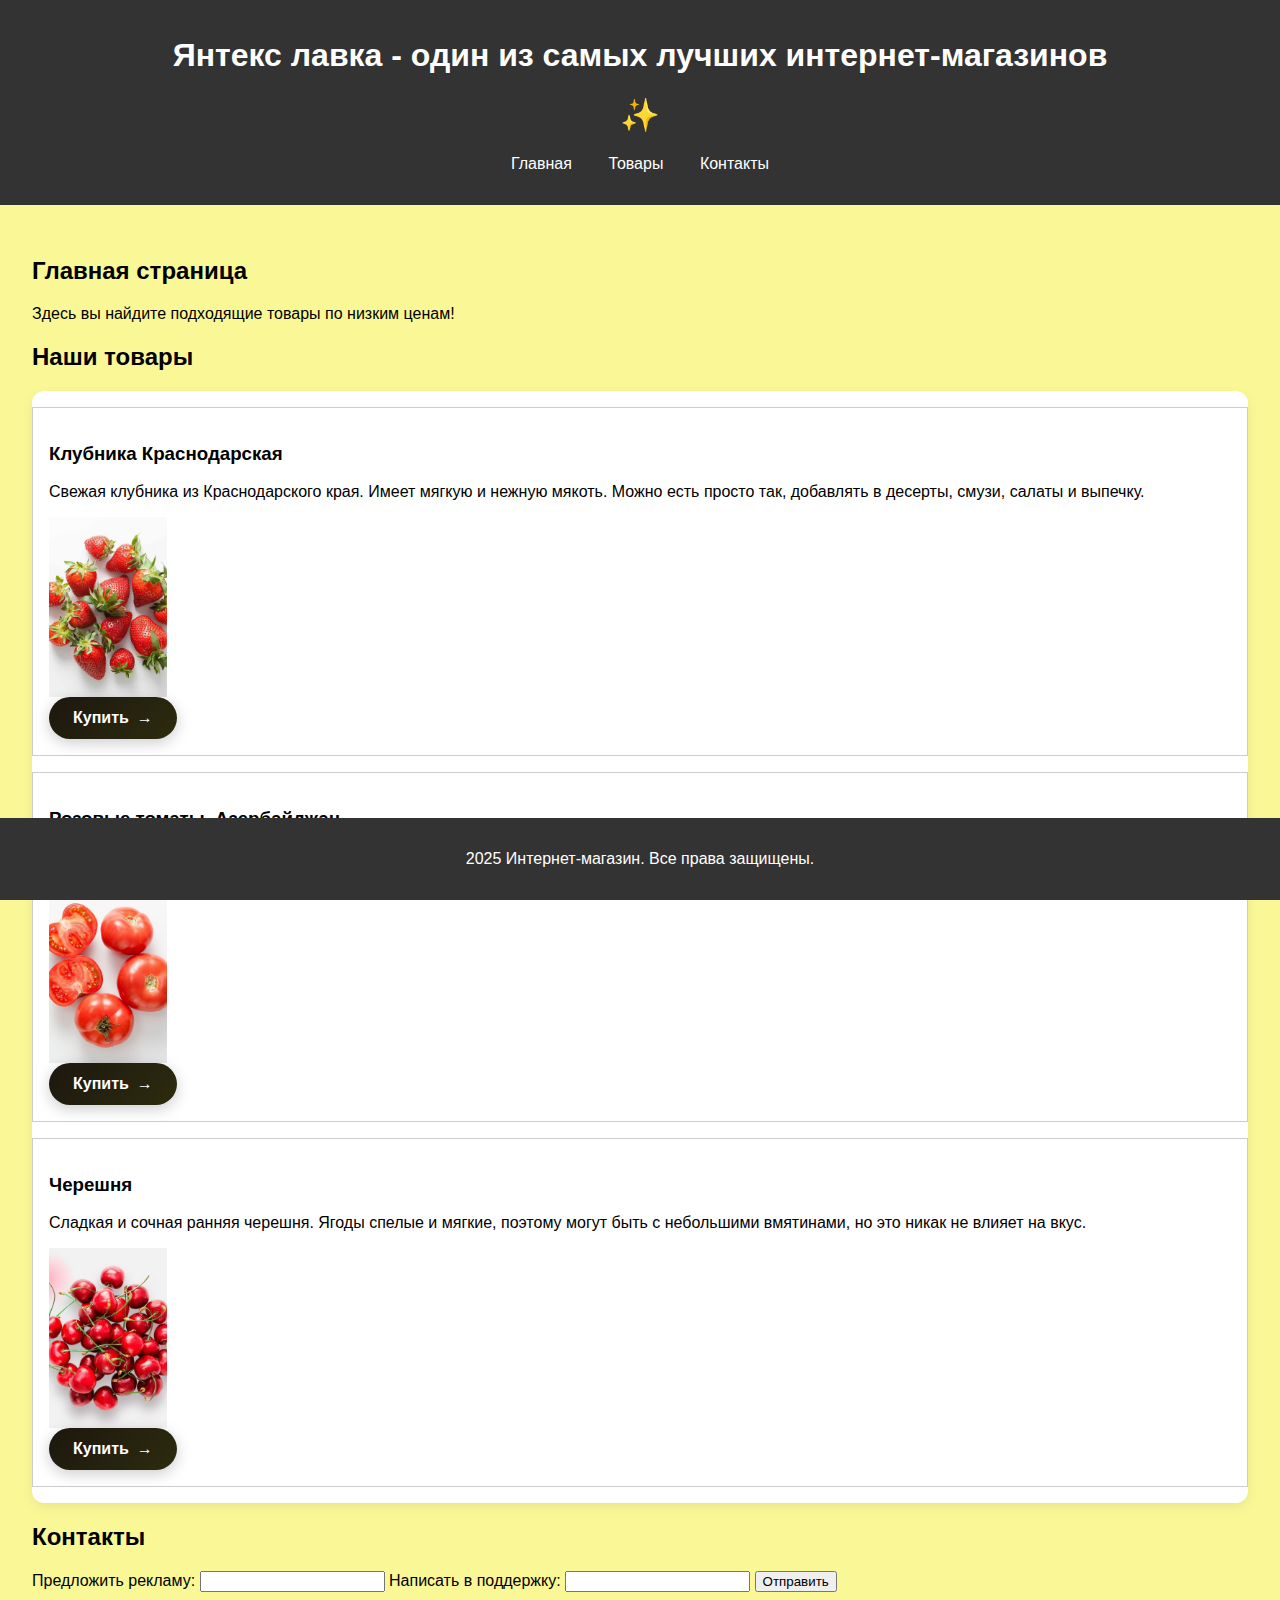
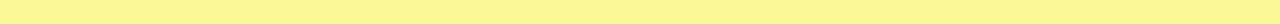
<file: index.html>
<!DOCTYPE html>
<html lang="en">
<head>
    <meta charset="UTF-8">
    <meta name="viewport" content="width=device-width, initial-scale=1.0">
    <title>Янтекс лавка</title>
    <link rel="stylesheet" href="style.css">
</head>
<body>
    <header>
        <h1>Янтекс лавка - один из самых лучших интернет-магазинов</h1> <h1 class="moving-text">✨</h1>
        <nav>
            <ul>
                <li><a href="#home">Главная</a></li>
                <li><a href="#products">Товары</a></li>
                <li><a href="#contact">Контакты</a></li>
            </ul>
        </nav>
    </header>
      <main>
        <section id="home">
            <h2>Главная страница</h2>
            <p>Здесь вы найдите подходящие товары по низким ценам!</p>
        </section>
        <section id="products">
            <h2>Наши товары</h2>

            <div class="product-card">
                <div class="product">
                    <h3>Клубника Краснодарская</h3>
                    <p>Свежая клубника из Краснодарского края. Имеет мягкую и нежную мякоть. Можно есть просто так, добавлять в десерты, смузи, салаты и выпечку.</p>
                    <div class="product-image">
                        <img src="strawberry11.jpg" alt="Клубника Краснодарская">
                    </div>
                    <button class="buy-button">
                        <span class="button-text">Купить</span>
                        <span class="button-icon">→</span>
                    </button>
                </div>
                <div class="product">
                    <h3>Розовые томаты, Азербайджан</h3>
                    <p>Розовые томаты из Азербайджана. Сочные и ароматные. Подойдут для салатов, закусок, супов и вторых блюд.</p>
                    <div class="product-image">
                        <img src="tomatoes.jpg" alt="Розовые томаты, Азербайджан">
                    </div>
                    <button class="buy-button">
                        <span class="button-text">Купить</span>
                        <span class="button-icon">→</span>
                    </button>
                </div>
                <div class="product">
                    <h3>Черешня</h3>
                    <p>Сладкая и сочная ранняя черешня. Ягоды спелые и мягкие, поэтому могут быть с небольшими вмятинами, но это никак не влияет на вкус.</p>
                    <div class="product-image">
                        <img src="cherry1.jpg" alt="Черешня">
                    </div>
                    <button class="buy-button">
                        <span class="button-text">Купить</span>
                        <span class="button-icon">→</span>
                    </button>
                </div>
            </div>
        </section>
        <section id="contact">
            <h2>Контакты</h2>
            <form>
                <label for="adv">Предложить рекламу:</label>
                <input type="text" id="adv" name="adv">
                <label for="sup">Написать в поддержку:</label>
                <input type="text" id="sup" name="sup">
                <button type="submit">Отправить</button>
            </form>
        </section>
    </main>
    <footer>
        <p> 2025 Интернет-магазин. Все права защищены.</p>
    </footer>
</body>
</html>
</file>
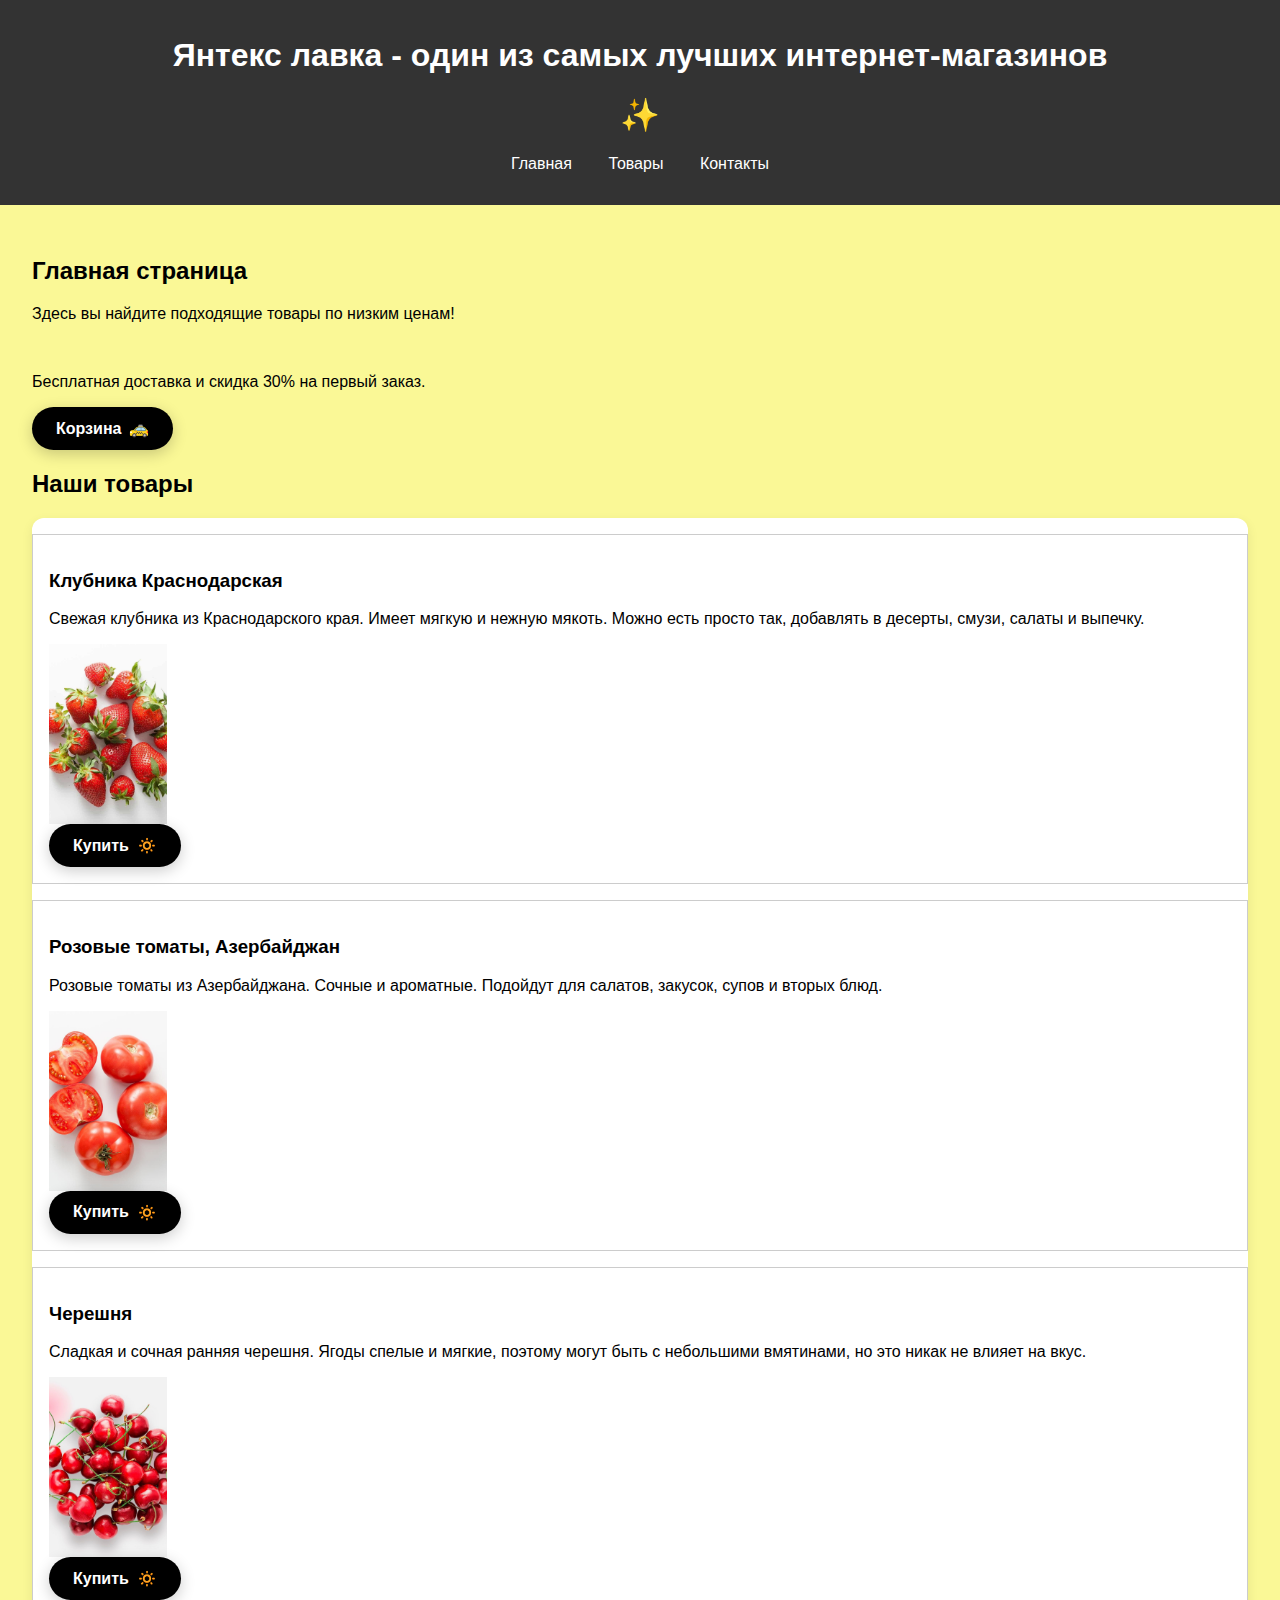
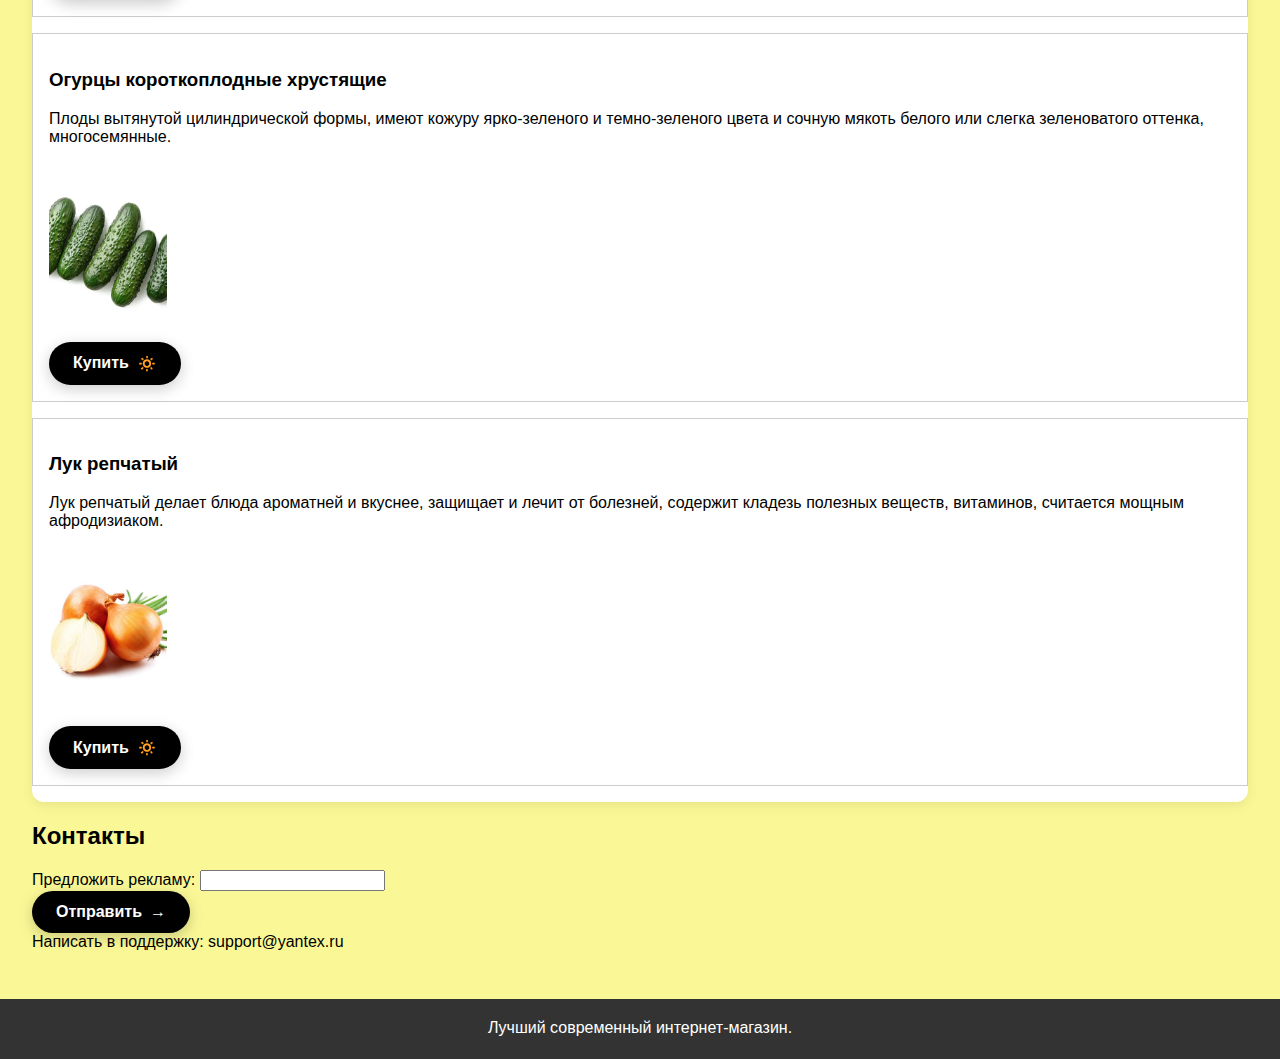
<file: итоговый проекттттттт123/index.html>
<!DOCTYPE html>
<html lang="en">
<head>
    <meta charset="UTF-8">
    <meta name="viewport" content="width=device-width, initial-scale=1.0">
    <title>Янтекс лавка</title>
    <link rel="stylesheet" href="style.css">
</head>
<body>
    <header>
        <h1>Янтекс лавка - один из самых лучших интернет-магазинов</h1> <h1 class="moving-text">✨</h1>
        <nav>
            <ul>
                <li><a href="#home">Главная</a></li>
                <li><a href="#products">Товары</a></li>
                <li><a href="#contact">Контакты</a></li>
            </ul>
        </nav>
    </header>
      <main>
        <section id="home">
            <h2>Главная страница</h2>
            <p>Здесь вы найдите подходящие товары по низким ценам!</p>
            <br>
            <p>Бесплатная доставка и скидка 30% на первый заказ.</p>

            <button class="buy-button">
                <span class="button-text">Корзина</span>
                <span class="button-icon">🚕</span>
            </button>

        </section>
        <section id="products">
            <h2>Наши товары</h2>

            <div class="product-card">
                <div class="product">
                    <h3>Клубника Краснодарская</h3>
                    <p>Свежая клубника из Краснодарского края. Имеет мягкую и нежную мякоть. Можно есть просто так, добавлять в десерты, смузи, салаты и выпечку.</p>
                    <div class="product-image">
                        <img src="strawberry11.jpg" alt="Клубника Краснодарская">
                    </div>
                    <button class="buy-button">
                        <span class="button-text">Купить</span>
                        <span class="button-icon">🔅</span>
                    </button>
                </div>
                <div class="product">
                    <h3>Розовые томаты, Азербайджан</h3>
                    <p>Розовые томаты из Азербайджана. Сочные и ароматные. Подойдут для салатов, закусок, супов и вторых блюд.</p>
                    <div class="product-image">
                        <img src="tomatoes.jpg" alt="Розовые томаты, Азербайджан">
                    </div>
                    <button class="buy-button">
                        <span class="button-text">Купить</span>
                        <span class="button-icon">🔅</span>
                    </button>
                </div>
                <div class="product">
                    <h3>Черешня</h3>
                    <p>Сладкая и сочная ранняя черешня. Ягоды спелые и мягкие, поэтому могут быть с небольшими вмятинами, но это никак не влияет на вкус.</p>
                    <div class="product-image">
                        <img src="cherry1.jpg" alt="Черешня">
                    </div>
                    <button class="buy-button">
                        <span class="button-text">Купить</span>
                        <span class="button-icon">🔅</span>
                    </button>
                </div>

                <div class="product">
                    <h3>Огурцы короткоплодные хрустящие</h3>
                    <p>Плоды вытянутой цилиндрической формы, имеют кожуру ярко-зеленого и темно-зеленого цвета и сочную мякоть белого или слегка зеленоватого оттенка, многосемянные.</p>
                    <div class="product-image">
                        <img src="og.webp" alt="Огурцы">
                    </div>
                    <button class="buy-button">
                        <span class="button-text">Купить</span>
                        <span class="button-icon">🔅</span>
                    </button>
                </div>

                <div class="product">
                    <h3>Лук репчатый</h3>
                    <p>Лук репчатый делает блюда ароматней и вкуснее, защищает и лечит от болезней, содержит кладезь полезных веществ, витаминов, считается мощным афродизиаком.</p>
                    <div class="product-image">
                        <img src="luk.jpg" alt="Лук">
                    </div>
                    <button class="buy-button">
                        <span class="button-text">Купить</span>
                        <span class="button-icon">🔅</span>
                    </button>
                </div>

            </div>
        </section>
        <section id="contact">
            <h2>Контакты</h2>
            <form>
                <label for="adv">Предложить рекламу:</label>
                <input type="text" id="adv" name="adv">
                <button class="buy-button">
                    <span class="button-text">Отправить</span>
                    <span class="button-icon">→</span>
                </button>
                <label for="sup">Написать в поддержку: support@yantex.ru</label>
            </form>
        </section>
    </main>
    <footer>
        <p>Лучший современный интернет-магазин.</p>
    </footer>
</body>
</html>
</file>
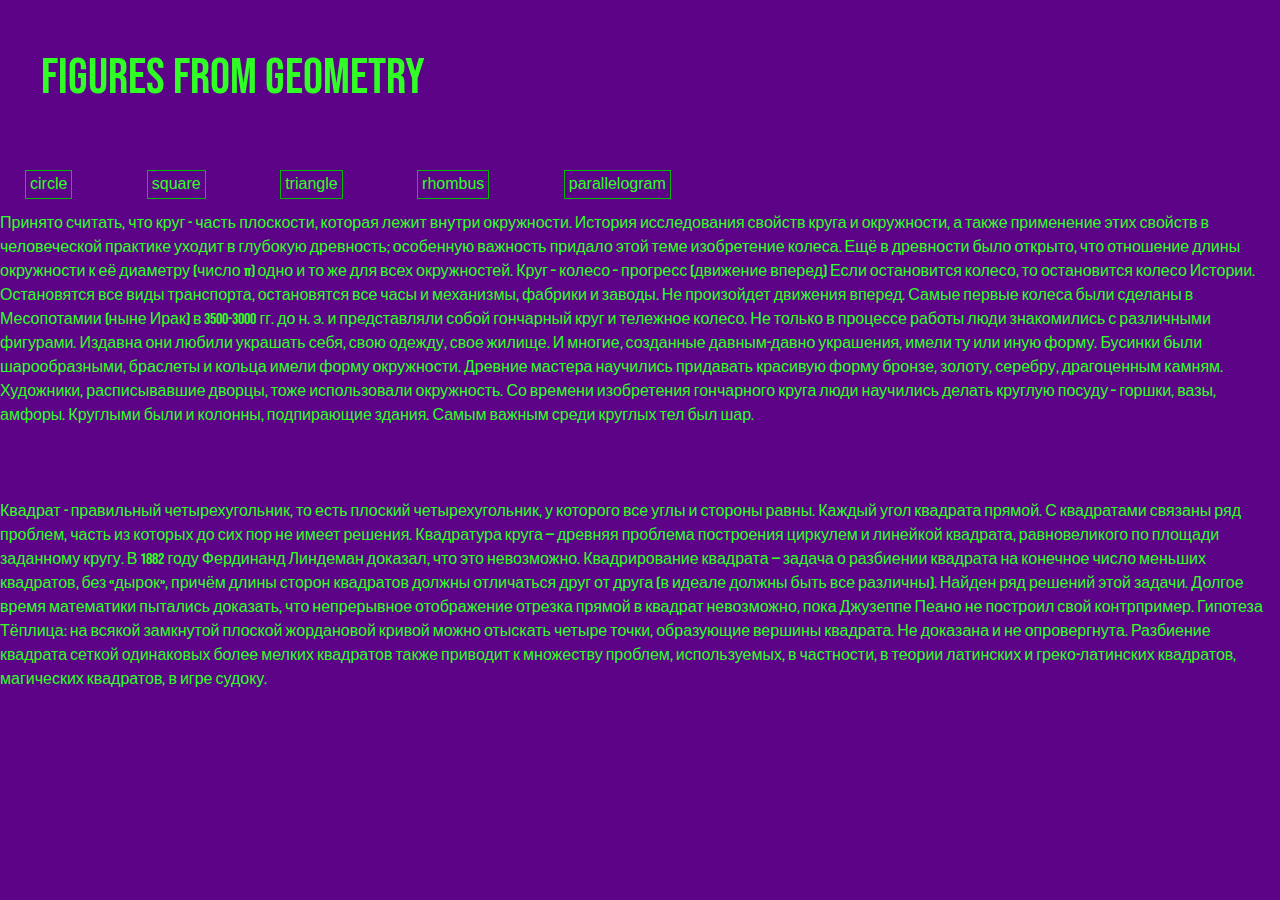
<file: итоговый проекттттттт123/onet itogovoiy proekt/index.html>
<!DOCTYPE html>
<html lang="en">
<head>
    <meta charset="UTF-8">
    <meta name="viewport" content="width=device-width, initial-scale=1.0">
    <title>Document</title>
    <link rel="stylesheet" href="style.css">

</head>
<body>
    <header>

        <h1 class ="bebas-neue-regular">figures from geometry</h1>

    </header>
    
    <main>
        <selection>
            <nav>
                <ul>
                    <li>
                        <a class="hr">
                                <span class="circle">circle</span>

                        </a>

                    </li>

                    <li>
                         <a class="hr">
                                <span class="square">square</span>
                         </a>
                    </li>

                    <li>
                        <a class="hr">
                                <span class="triangle">triangle</span>
            
                        </a>
                    </li>

                    <li>
                        <a class="hr">
                                <span class="rhombus">rhombus</span>
                        </a>

                    </li>

                    <li>
                        <a class="hr">
                                <span class="parallelogram">parallelogram</span>
                        </a>
                    </li>
                </ul>

            </nav>

        </selection>




        <p class="j">Принято считать, что круг - часть плоскости, которая лежит внутри окружности. История исследования свойств круга и окружности, а также применение этих свойств в человеческой практике уходит в глубокую древность; особенную важность придало этой теме изобретение колеса. Ещё в древности было открыто, что отношение длины окружности к её диаметру (число π) одно и то же для всех окружностей. Круг – колесо – прогресс (движение вперед)
            Если остановится колесо, то остановится колесо Истории. Остановятся все виды транспорта, остановятся все часы и механизмы, фабрики и заводы. Не произойдет движения вперед.
            Самые первые колеса были сделаны в Месопотамии (ныне Ирак) в 3500-3000 гг. до н. э. и представляли собой гончарный круг и тележное колесо.
            Не только в процессе работы люди знакомились с различными фигурами. Издавна они любили украшать себя, свою одежду, свое жилище. И многие, созданные давным-давно украшения, имели ту или иную форму.
            Бусинки были шарообразными, браслеты и кольца имели форму окружности. Древние мастера научились придавать красивую форму бронзе, золоту, серебру, драгоценным камням. Художники, расписывавшие дворцы, тоже использовали окружность. Со времени изобретения гончарного круга люди научились делать круглую посуду – горшки, вазы, амфоры. Круглыми были и колонны, подпирающие здания. Самым важным среди круглых тел был шар.
            </p>
        <br>
        <br>
        <br>
        <p class="j">Квадрат - правильный четырехугольник, то есть плоский четырехугольник, у которого все углы и стороны равны. Каждый угол квадрата прямой. С квадратами связаны ряд проблем, часть из которых до сих пор не имеет решения. 
            Квадратура круга — древняя проблема построения циркулем и линейкой квадрата, равновеликого по площади заданному кругу. В 1882 году Фердинанд Линдеман доказал, что это невозможно.
            Квадрирование квадрата — задача о разбиении квадрата на конечное число меньших квадратов, без «дырок», причём длины сторон квадратов должны отличаться друг от друга (в идеале должны быть все различны). Найден ряд решений этой задачи. 
            Долгое время математики пытались доказать, что непрерывное отображение отрезка прямой в квадрат невозможно, пока Джузеппе Пеано не построил свой контрпример.
            Гипотеза Тёплица: на всякой замкнутой плоской жордановой кривой можно отыскать четыре точки, образующие вершины квадрата. Не доказана и не опровергнута.
            Разбиение квадрата сеткой одинаковых более мелких квадратов также приводит к множеству проблем, используемых, в частности, в теории латинских и греко-латинских квадратов, магических квадратов, в игре судоку.


        </p>
    </main>

    <footer>



    </footer>

</body>
</body>
</html>
</file>
<file: style.css>
body {
    font-family: Arial, sans-serif;
    margin: 0;
    padding: 0;
    background-color: #faf896;
}

header {
    background-color: #333;
    color: #fff;
    padding: 1em 0;
    text-align: center;
}

nav ul {
    list-style: none;
    padding: 0;
}

nav ul li {
    display: inline;
    margin: 0 1em;
}

nav ul li a {
    color: #fff;
    text-decoration: none;
}

main {
    padding: 2em;
}

.product {
    border: 1px solid #ccc;
    padding: 1em;
    margin: 1em 0;
    background-color: #fff;
}

.product img {
    max-width: 10%;
}

footer {
    background-color: #333;
    color: #fff;
    text-align: center;
    padding: 1em 0;
    position: fixed;
    width: 100%;
    bottom: 0;
}


.moving-text {
  transition: transform 0.3s ease; 
}

.moving-text:hover {
  transform: translateX(20px);
}

.mov-t{
    transition: transform 0.3s ease;
}

.mov-t:hover{
    transform: translateY(-10px);
}


.buy-button {
    position: relative;
    padding: 12px 24px;
    background: linear-gradient(135deg, #1d170e, #2c2c0e);
    color: white;
    border: none;
    border-radius: 50px;
    font-size: 16px;
    font-weight: 600;
    cursor: pointer;
    overflow: hidden;
    transition: all 0.3s ease;
    box-shadow: 0 4px 15px rgba(0, 0, 0, 0.2);
    display: flex;
    align-items: center;
    justify-content: center;
    gap: 8px;
}


.button-text {
    transition: transform 0.3s ease;
}

.button-icon {
    transition: transform 0.3s ease;
}

.buy-button:hover {
    transform: translateY(-3px);
    box-shadow: 0 6px 20px rgba(0, 0, 0, 0.25);
    background: linear-gradient(135deg, #e99a24, #f1f514);
}

.buy-button:hover .button-text {
    transform: translateX(-5px);
}

.buy-button:hover .button-icon {
    transform: translateX(5px);
}

.buy-button:active {
    transform: translateY(1px);
    box-shadow: 0 2px 10px rgba(0, 0, 0, 0.2);
}


.product-image {
    height: 180px;
    overflow: hidden;
    position: relative;
}

.product-image img {
    width: 100%;
    height: 100%;
    object-fit: cover;
    transition: transform 0.5s;
}

.product-card:hover .product-image img {
    transform: scale(1.05);
}


.product-card {
    background: white;
    border-radius: 12px;
    overflow: hidden;
    box-shadow: 0 4px 12px rgba(0,0,0,0.08);
    transition: transform 0.3s, box-shadow 0.3s;
}

.product-card:hover {
    transform: translateY(-5px);
    box-shadow: 0 8px 20px rgba(0,0,0,0.12);
}


@media (max-width: 480px) {
    .product-card {
        width: 90%;
        margin: 0 auto;
    }
}
</file>
<file: итоговый проекттттттт123/style.css>
body {
    font-family: Arial, sans-serif;
    margin: 0;
    padding: 0;
    background-color: #faf896;
}

header {
    background-color: #333;
    color: #fff;
    padding: 1em 0;
    text-align: center;
}

nav ul {
    list-style: none;
    padding: 0;
}

nav ul li {
    display: inline;
    margin: 0 1em;
}

nav ul li a {
    color: #fff;
    text-decoration: none;
}

main {
    padding: 2em;
}

.product {
    border: 1px solid #ccc;
    padding: 1em;
    margin: 1em 0;
    background-color: #fff;
}

.product img {
    max-width: 10%;
}

footer {
    background-color: #333;
    height: 60px;
    color: #fff;
    text-align: center;
    width: 100%;
    bottom: 5px;
}

footer p{
    padding-top: 20px;
}


.moving-text {
  transition: transform 0.3s ease; 
}

.moving-text:hover {
  transform: translateX(20px);
}

.mov-t{
    transition: transform 0.3s ease;
}

.mov-t:hover{
    transform: translateY(-10px);
}


.buy-button {
    position: relative;
    padding: 12px 24px;
    background: black;
    color: white;
    border: none;
    border-radius: 50px;
    font-size: 16px;
    font-weight: 600;
    cursor: pointer;
    overflow: hidden;
    transition: all 0.3s ease;
    box-shadow: 0 4px 15px rgba(0, 0, 0, 0.2);
    display: flex;
    align-items: center;
    justify-content: center;
    gap: 8px;
}


.button-text {
    transition: transform 0.3s ease;
}

.button-icon {
    transition: transform 0.3s ease;
}

.buy-button:hover {
    transform: translateY(-3px);
    box-shadow: 0 6px 20px rgba(0, 0, 0, 0.25);
    background: linear-gradient(135deg, #e99a24, #f1f514);
}

.buy-button:hover .button-text {
    transform: translateX(-5px);
}

.buy-button:hover .button-icon {
    transform: translateX(5px);
}

.buy-button:active {
    transform: translateY(1px);
    box-shadow: 0 2px 10px rgba(0, 0, 0, 0.2);
}


.product-image {
    height: 180px;
    overflow: hidden;
    position: relative;
}

.product-image img {
    width: 100%;
    height: 100%;
    object-fit: cover;
    transition: transform 0.5s;
}

.product-card:hover .product-image img {
    transform: scale(1.05);
}


.product-card {
    background: white;
    border-radius: 12px;
    overflow: hidden;
    box-shadow: 0 4px 12px rgba(0,0,0,0.08);
    transition: transform 0.3s, box-shadow 0.3s;
}

.product-card:hover {
    transform: translateY(-5px);
    box-shadow: 0 8px 20px rgba(0,0,0,0.12);
}


@media (max-width: 480px) {
    .product-card {
        width: 90%;
        margin: 0 auto;
    }
}
</file>
<file: итоговый проекттттттт123/onet itogovoiy proekt/style.css>
@import url('https://fonts.googleapis.com/css2?family=Bebas+Neue&display=swap');

* {
    margin: 0;
    padding: 0;
    box-sizing: border-box;
    font-family: Inter, sans-serif;
    
}

.bebas-neue-regular {
    font-family: "Bebas Neue", sans-serif;
    font-weight: 400;
    font-style: normal;
    color: rgb(47, 255, 36);
    margin: 25px;
    padding: 16px;
    font-size: 50px;
  }

body {
    font-family:var();
    line-height: 1.5;
    background-color: #5c0388;
    overflow-x: hidden;
}

ul {
    list-style: none;
}

a {
    text-decoration: none;
    color: #333;
}

.filter {
    font-family: "Bebas Neue", sans-serif;
    font-weight: 400;
    font-style: normal;
    color: rgb(47, 255, 36);
    margin: 50px;
    padding: 16px;
    font-size: 25px;
}

.hr {
    margin: 10px; 
    padding: 4px; 
    font-family: "Bebas Neue", sans-serif;
    font-weight: 400;
    font-style: normal;
    color: rgb(47, 255, 36);
    border: 1px solid #03bb00;
}
 li {
    display: inline-block; 
    margin-right: 20px; 
    padding: 15px; 
}

.j{
    font-family: "Bebas Neue", sans-serif;
    font-weight: 400;
    font-style: normal;
    color: rgb(47, 255, 36);
}
</file>
